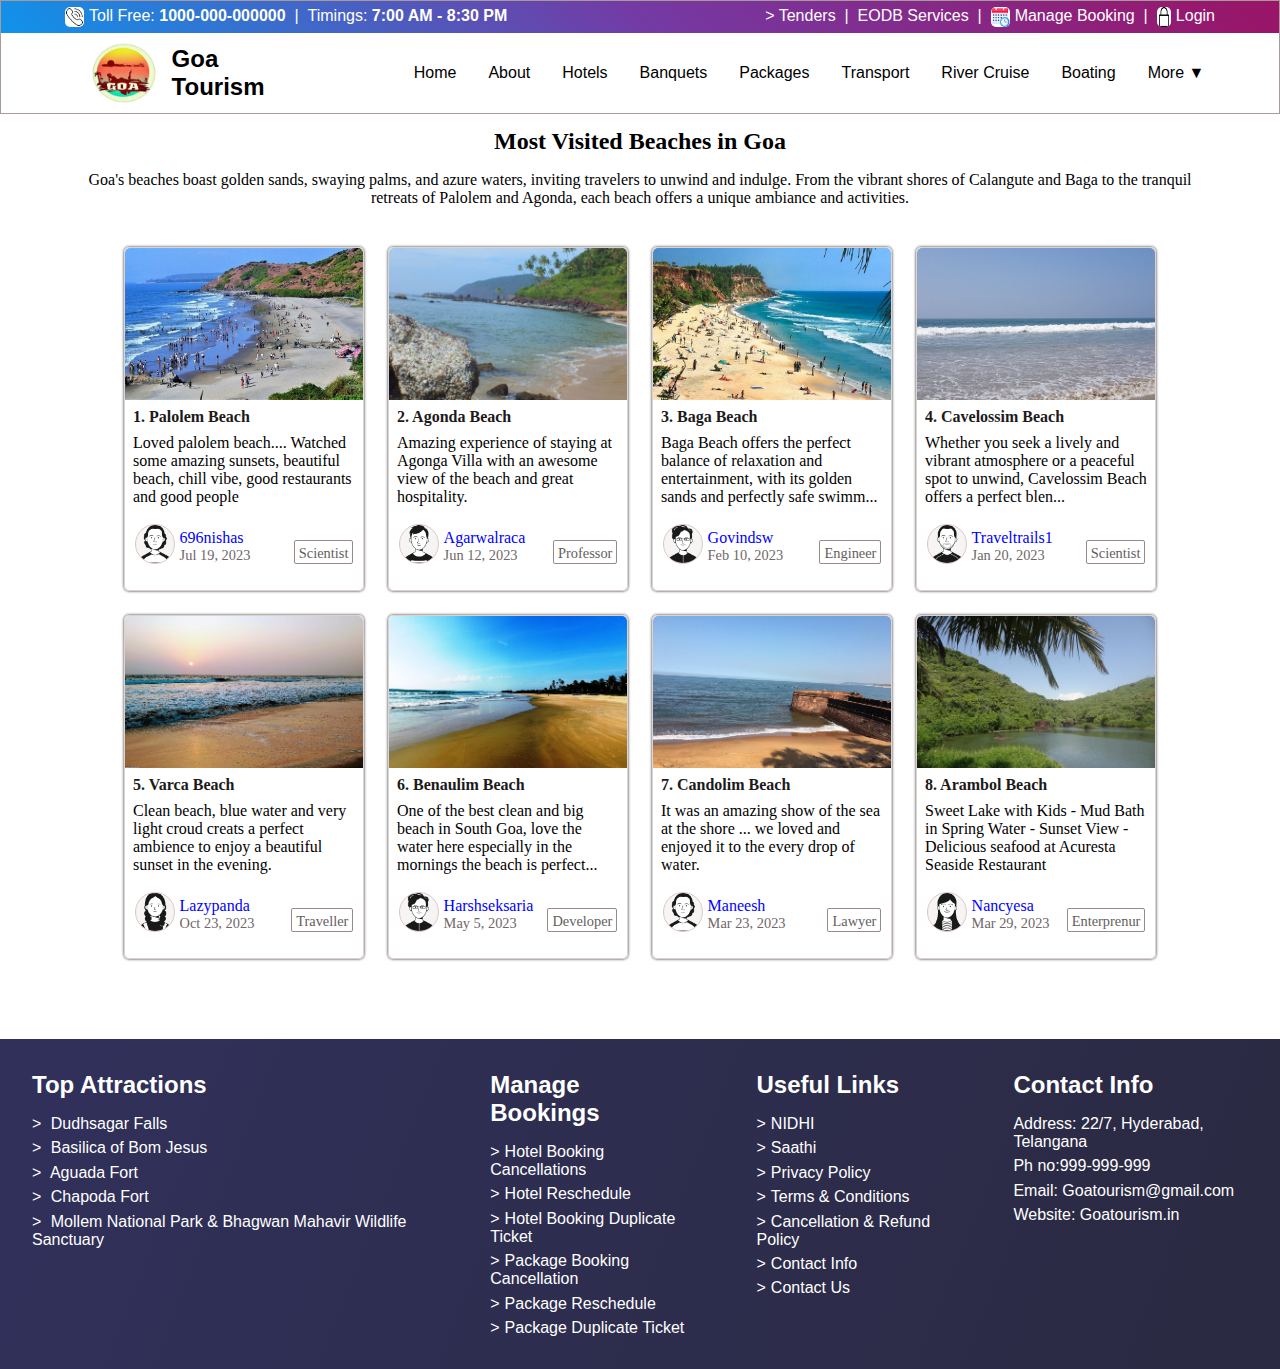
<file: index.html>
<!DOCTYPE html>
<html lang="en">
<head>
  <meta charset="UTF-8">
  <meta name="viewport" content="width=device-width, initial-scale=1.0">
  <title>Document</title>
  <link rel="stylesheet" href="Goabeach.css">
</head>
<body>
  <header>
    <div class="inquiries">
      <div class="leftbox">
        <div id="phoneno">
          <img src="Top 10 beaches in Goa/phoneicon.png" alt="icon">
          <p>Toll Free: <b>1000-000-000000</b> &nbsp;| &nbsp;</p>
          <p>Timings: <b>7:00 AM - 8:30 PM</b></p>
        </div>      
      </div>
      <div class="rightbox">
        <p>> <a href="#">Tenders</a> &nbsp;| &nbsp;</p>
        <p> <a href="#">EODB Services</a> &nbsp;| &nbsp;</p>
        <img src="Top 10 beaches in Goa/schedule.png" alt="#" id="scheduleimg">
        <p><a href="#">Manage Booking</a> &nbsp;| &nbsp;</p>
        <img src="Top 10 beaches in Goa/lock.png" alt="icon" id="lock">
        <p><a href="#">Login</a></p>
      </div>
    </div>
    <div class="topnavbar">
      <div id="goatourismlogo">
        <img src="Top 10 beaches in Goa/Goa-tourismlogo.jpg" alt="goa">
        <span><h2>Goa<br>Tourism</h2></span>
      </div>
      <div class="navlinks">
        <a href="">Home</a>
        <a href="">About</a>
        <a href="">Hotels</a>
        <a href="">Banquets</a>
        <a href="">Packages</a>
        <a href="">Transport</a>
        <a href="">River Cruise</a>
        <a href="">Boating</a>
        <a href="">More &#x25BC;</a>
      </div>
    </div>
  </header>
  <div class="container">
    <div class="headerbox">
        <div id="maintitle">
          <h2>Most Visited Beaches in Goa</h2>
        </div>
        <div id="headerdescription">
          <p>
            Goa's beaches boast golden sands, swaying palms, and azure waters, inviting travelers to unwind and indulge. From the vibrant shores of Calangute and Baga to the tranquil retreats of Palolem and Agonda, each beach offers a unique ambiance and activities.</p>
        </div>
    </div>
    <main class="contentbox">
      <!--  Card 1 Starts Here -->  
        <div class="Card">
          <div class="imagecontainer">
            <a href="#">
              <img
                src="Top 10 beaches in Goa/palolem-sea-beach.jpg"
                alt="beach.jpg"
                class="beachimage"
                loading="lazy"
              >
            </a>  
          </div>
          <div class="reviewbox">
            <a href="#">
              <h4>1. Palolem Beach</h4>
            </a>
            <p>Loved palolem beach.... Watched some amazing sunsets, beautiful beach, chill vibe, good restaurants and good people</p>
          </div>
          <div class="author">
            <div class="authorname">
              <div class="avatharcontainer">
                <img loading="lazy" src="peopleicons/male1.png" alt="image">
              </div>
              <div class="authorinfo">
                <p id="name">696nishas</p>
                <p id="date">Jul 19, 2023</p>
              </div>
            </div>
            <div id="profession">
              <p>Scientist</p>
            </div>
          </div>
        </div>
      <!--  Card 1 Ends Here -->  
  
      <!--  Card 2 Starts Here -->
        <div class="Card">
          <div class="imagecontainer">
            <a href="#">
              <img
                src="Top 10 beaches in Goa/agonda.jpg"
                alt="beach.jpg"
                class="beachimage"
                loading="lazy"
              >
            </a>  
          </div>
          <div class="reviewbox">
            <a href="#">
              <h4>2. Agonda Beach</h4>
            </a>
            <p>Amazing experience of staying at Agonga Villa with an awesome view of the beach and great hospitality.</p>
          </div>
          <div class="author">
            <div class="authorname">
              <div class="avatharcontainer">
                <img loading="lazy" src="peopleicons/mal2.png" alt="image">
              </div>
              <div class="authorinfo">
                <p id="name">Agarwalraca</p>
                <p id="date">Jun 12, 2023</p>
              </div>
            </div>
            <div id="profession">
              <p>Professor</p>
            </div>
          </div>
        </div>
      <!--  Card 2 Ends Here-->
  
      <!--  Card 3 Starts Here -->
        <div class="Card">
          <div class="imagecontainer">
            <a href="#">
              <img
                src="Top 10 beaches in Goa/baga-sea-beach.jpg"
                alt="beach.jpg"
                class="beachimage"
                loading="lazy"
              >
            </a>  
          </div>
          <div class="reviewbox">
            <a href="#">
              <h4>3. Baga Beach</h4>
            </a>
            <p>Baga Beach offers the perfect balance of relaxation and entertainment, with its golden sands and perfectly safe swimm...</p>
          </div>
          <div class="author">
            <div class="authorname">
              <div class="avatharcontainer">
                <img loading="lazy" src="peopleicons/male3.png" alt="image">
              </div>
              <div class="authorinfo">
                <p id="name">Govindsw</p>
                <p id="date">Feb 10, 2023</p>
              </div>
            </div>
            <div id="profession">
              <p>Engineer</p>
            </div>
          </div>
        </div>
      <!--  Card 3 Ends Here-->  
  
      <!--  Card 4 Starts Here -->  
        <div class="Card">
          <div class="imagecontainer">
            <a href="#">
              <img
                src="Top 10 beaches in Goa/Cavelossim.jpg"
                alt="beach.jpg"
                class="beachimage"
                loading="lazy"
              >
            </a>  
          </div>
          <div class="reviewbox">
            <a href="#">
              <h4>4. Cavelossim Beach</h4>
            </a>
            <p>Whether you seek a lively and vibrant atmosphere or a peaceful spot to unwind, Cavelossim Beach offers a perfect blen...</p>
          </div>
          <div class="author">
            <div class="authorname">
              <div class="avatharcontainer">
                <img loading="lazy" src="peopleicons/male4.png" alt="image">
              </div>
              <div class="authorinfo">
                <p id="name">Traveltrails1</p>
                <p id="date">Jan 20, 2023</p>
              </div>
            </div>
            <div id="profession">
              <p>Scientist</p>
            </div>
          </div>
        </div>
      <!--  Card 4 Ends Here-->  
  
      <!--  Card 5 Starts Here -->  
        <div class="Card">
          <div class="imagecontainer">
            <a href="#">
              <img
                src="Top 10 beaches in Goa/varca-beach.jpg"
                alt="beach.jpg"
                class="beachimage"
                loading="lazy"
              >
            </a>  
          </div>
          <div class="reviewbox">
            <a href="#">
              <h4>5. Varca Beach</h4>
            </a>
            <p>Clean beach, blue water and very light croud creats a perfect ambience to enjoy a beautiful sunset in the evening.</p>
          </div>
          <div class="author">
            <div class="authorname">
              <div class="avatharcontainer">
                <img loading="lazy" src="peopleicons/female1.png" alt="image">
              </div>
              <div class="authorinfo">
                <p id="name">Lazypanda</p>
                <p id="date">Oct 23, 2023</p>
              </div>
            </div>
            <div id="profession">
              <p>Traveller</p>
            </div>
          </div>
        </div>
      <!--  Card 5 Ends Here-->   
  
      <!--  Card 6 Starts Here -->    
        <div class="Card">
          <div class="imagecontainer">
            <a href="#">
              <img
                src="Top 10 beaches in Goa/benaulim-beach.jpg"
                alt="beach.jpg"
                class="beachimage"
                loading="lazy"
              >
            </a>  
          </div>
          <div class="reviewbox">
            <a href="#">
              <h4>6. Benaulim Beach</h4>
            </a>
            <p>One of the best clean and big beach in South Goa, love the water here especially in the mornings the beach is perfect...</p>
          </div>
          <div class="author">
            <div class="authorname">
              <div class="avatharcontainer">
                <img loading="lazy" src="peopleicons/male3.png" alt="image">
              </div>
              <div class="authorinfo">
                <p id="name">Harshseksaria</p>
                <p id="date">May 5, 2023</p>
              </div>
            </div>
            <div id="profession">
              <p>Developer</p>
            </div>
          </div>
        </div>
      <!--  Card 6 Ends Here-->   
  
      <!--  Card 7 Starts Here -->    
        <div class="Card">
          <div class="imagecontainer">
            <a href="#">
              <img
                src="Top 10 beaches in Goa/Candolim-beach.jpg"
                alt="beach.jpg"
                class="beachimage"
                loading="lazy"
              >
            </a>  
          </div>
          <div class="reviewbox">
            <a href="#">
              <h4>7. Candolim Beach</h4>
            </a>
            <p>It was an amazing show of the sea at the shore ... we loved and enjoyed it to the every drop of water.</p>
          </div>
          <div class="author">
            <div class="authorname">
              <div class="avatharcontainer">
                <img loading="lazy" src="peopleicons/male1.png" alt="image">
              </div>
              <div class="authorinfo">
                <p id="name">Maneesh</p>
                <p id="date">Mar 23, 2023</p>
              </div>
            </div>
            <div id="profession">
              <p>Lawyer</p>
            </div>
          </div>
        </div>
      <!--  Card 7 Ends Here-->   
  
      <!--  Card 8 Starts Here -->    
        <div class="Card">
          <div class="imagecontainer">
            <a href="#">
              <img
                src="Top 10 beaches in Goa/Arambol-beach.jpg"
                alt="beach.jpg"
                class="beachimage"
                loading="lazy"
              >
            </a>  
          </div>
          <div class="reviewbox">
            <a href="#">
              <h4>8. Arambol Beach</h4>
            </a>
            <p>Sweet Lake with Kids - Mud Bath in Spring Water - Sunset View - Delicious seafood at Acuresta Seaside Restaurant</p>
          </div>
          <div class="author">
            <div class="authorname">
              <div class="avatharcontainer">
                <img loading="lazy" src="peopleicons/female2.png" alt="image">
              </div>
              <div class="authorinfo">
                <p id="name">Nancyesa</p>
                <p id="date">Mar 29, 2023</p>
              </div>
            </div>
            <div id="profession">
              <p>Enterprenur</p>
            </div>
          </div>
        </div>
      <!--  Card 8 Ends Here-->     
      </main>
  </div>
  <footer>
    <div class="topattractions">
      <h2>Top Attractions</h2>
      <div class="placelinks">
        <ul>
          <li><a href="#"> Dudhsagar Falls</a></li>
          <li><a href="#"> Basilica of Bom Jesus</a></li>
          <li><a href="#"> Aguada Fort</a></li>
          <li><a href="#"> Chapoda Fort</a></li>
          <li><a href="#"> Mollem National Park & Bhagwan Mahavir Wildlife Sanctuary</a></li>
        </ul>
      </div>
    </div>
    <div class="hotelbookings">
      <h2>Manage Bookings</h2>
      <div class="bookinglinks">
        <ul>
          <li><a href="#">Hotel Booking Cancellations</a></li>
          <li><a href="#">Hotel Reschedule</a></li>
          <li><a href="#">Hotel Booking Duplicate Ticket</a></li>
          <li><a href="#">Package Booking Cancellation</a></li>
          <li><a href="#">Package Reschedule</a></li>
          <li><a href="#">Package Duplicate Ticket</a></li>
        </ul>
      </div>
    </div>
    <div class="usefullinks">
      <h2>Useful Links</h2>
      <ul>
        <li><a href="#">NIDHI</a></li>
        <li><a href="#">Saathi</a></li>
        <li><a href="#">Privacy Policy</a></li>
        <li><a href="#">Terms & Conditions</a></li>
        <li><a href="#">Cancellation & Refund Policy</a></li>
        <li><a href="#">Contact Info</a></li>
        <li><a href="#">Contact Us</a></li>
      </ul>
    </div>
    <div class="contactinfo">
      <h2>Contact Info</h2>
      <div class="contactdetails">
        <p>Address: 22/7, Hyderabad, Telangana</p>
        <a href="tel:+123456789">Ph no:999-999-999</a>
        <a href="mailto:goatourism@gmail.com">
        Email: Goatourism@gmail.com</a>
        <a href="goatourism.in">Website: Goatourism.in</a>
      </div>  
    </div>
  </footer>
</body>
</html>
</file>
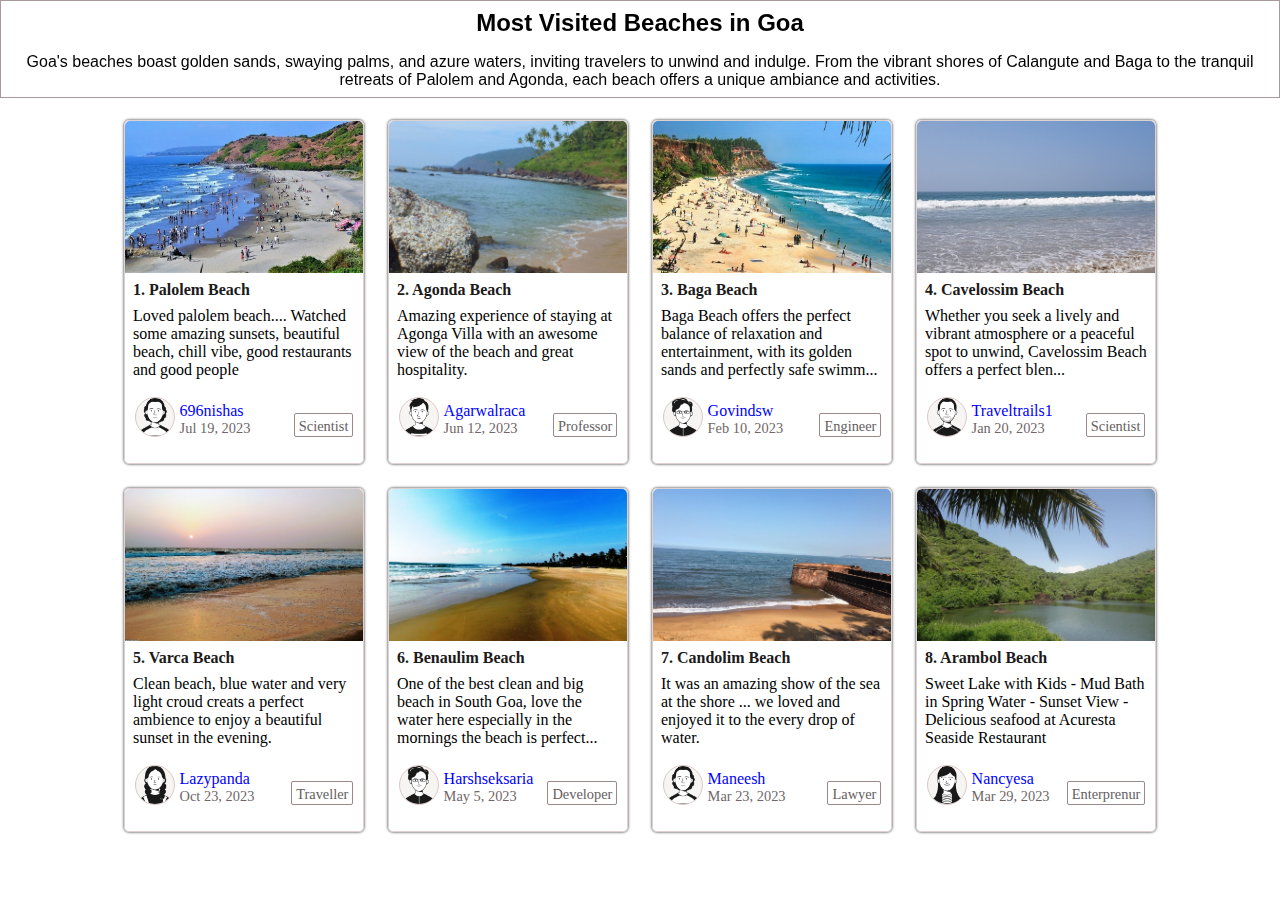
<file: Goabeach.html>
<!DOCTYPE html>
<html lang="en">
<head>
  <meta charset="UTF-8">
  <meta name="viewport" content="width=device-width, initial-scale=1.0">
  <title>Document</title>
  <link rel="stylesheet" href="Goabeach.css">
</head>
<body>
  <div class="container">
    <div class="headerbox">
      <header>
        <div id="maintitle">
          <h2>Most Visited Beaches in Goa</h2>
        </div>
        <div id="headerdescription">
          <p>
            Goa's beaches boast golden sands, swaying palms, and azure waters, inviting travelers to unwind and indulge. From the vibrant shores of Calangute and Baga to the tranquil retreats of Palolem and Agonda, each beach offers a unique ambiance and activities.</p>
        </div>
      </header>
    </div>
    <main class="contentbox">
      <!--  Card 1 Starts Here -->  
        <div class="Card">
          <div class="imagecontainer">
            <a href="#">
              <img
                src="Top 10 beaches in Goa/palolem-sea-beach.jpg"
                alt="beach.jpg"
                class="beachimage"
                loading="lazy"
              >
            </a>  
          </div>
          <div class="reviewbox">
            <a href="#">
              <h4>1. Palolem Beach</h4>
            </a>
            <p>Loved palolem beach.... Watched some amazing sunsets, beautiful beach, chill vibe, good restaurants and good people</p>
          </div>
          <div class="author">
            <div class="authorname">
              <div class="avatharcontainer">
                <img loading="lazy" src="peopleicons/male1.png" alt="image">
              </div>
              <div class="authorinfo">
                <p id="name">696nishas</p>
                <p id="date">Jul 19, 2023</p>
              </div>
            </div>
            <div id="profession">
              <p>Scientist</p>
            </div>
          </div>
        </div>
      <!--  Card 1 Ends Here -->  
  
      <!--  Card 2 Starts Here -->
        <div class="Card">
          <div class="imagecontainer">
            <a href="#">
              <img
                src="Top 10 beaches in Goa/agonda.jpg"
                alt="beach.jpg"
                class="beachimage"
                loading="lazy"
              >
            </a>  
          </div>
          <div class="reviewbox">
            <a href="#">
              <h4>2. Agonda Beach</h4>
            </a>
            <p>Amazing experience of staying at Agonga Villa with an awesome view of the beach and great hospitality.</p>
          </div>
          <div class="author">
            <div class="authorname">
              <div class="avatharcontainer">
                <img loading="lazy" src="peopleicons/mal2.png" alt="image">
              </div>
              <div class="authorinfo">
                <p id="name">Agarwalraca</p>
                <p id="date">Jun 12, 2023</p>
              </div>
            </div>
            <div id="profession">
              <p>Professor</p>
            </div>
          </div>
        </div>
      <!--  Card 2 Ends Here-->
  
      <!--  Card 3 Starts Here -->
        <div class="Card">
          <div class="imagecontainer">
            <a href="#">
              <img
                src="Top 10 beaches in Goa/baga-sea-beach.jpg"
                alt="beach.jpg"
                class="beachimage"
                loading="lazy"
              >
            </a>  
          </div>
          <div class="reviewbox">
            <a href="#">
              <h4>3. Baga Beach</h4>
            </a>
            <p>Baga Beach offers the perfect balance of relaxation and entertainment, with its golden sands and perfectly safe swimm...</p>
          </div>
          <div class="author">
            <div class="authorname">
              <div class="avatharcontainer">
                <img loading="lazy" src="peopleicons/male3.png" alt="image">
              </div>
              <div class="authorinfo">
                <p id="name">Govindsw</p>
                <p id="date">Feb 10, 2023</p>
              </div>
            </div>
            <div id="profession">
              <p>Engineer</p>
            </div>
          </div>
        </div>
      <!--  Card 3 Ends Here-->  
  
      <!--  Card 4 Starts Here -->  
        <div class="Card">
          <div class="imagecontainer">
            <a href="#">
              <img
                src="Top 10 beaches in Goa/Cavelossim.jpg"
                alt="beach.jpg"
                class="beachimage"
                loading="lazy"
              >
            </a>  
          </div>
          <div class="reviewbox">
            <a href="#">
              <h4>4. Cavelossim Beach</h4>
            </a>
            <p>Whether you seek a lively and vibrant atmosphere or a peaceful spot to unwind, Cavelossim Beach offers a perfect blen...</p>
          </div>
          <div class="author">
            <div class="authorname">
              <div class="avatharcontainer">
                <img loading="lazy" src="peopleicons/male4.png" alt="image">
              </div>
              <div class="authorinfo">
                <p id="name">Traveltrails1</p>
                <p id="date">Jan 20, 2023</p>
              </div>
            </div>
            <div id="profession">
              <p>Scientist</p>
            </div>
          </div>
        </div>
      <!--  Card 4 Ends Here-->  
  
      <!--  Card 5 Starts Here -->  
        <div class="Card">
          <div class="imagecontainer">
            <a href="#">
              <img
                src="Top 10 beaches in Goa/varca-beach.jpg"
                alt="beach.jpg"
                class="beachimage"
                loading="lazy"
              >
            </a>  
          </div>
          <div class="reviewbox">
            <a href="#">
              <h4>5. Varca Beach</h4>
            </a>
            <p>Clean beach, blue water and very light croud creats a perfect ambience to enjoy a beautiful sunset in the evening.</p>
          </div>
          <div class="author">
            <div class="authorname">
              <div class="avatharcontainer">
                <img loading="lazy" src="peopleicons/female1.png" alt="image">
              </div>
              <div class="authorinfo">
                <p id="name">Lazypanda</p>
                <p id="date">Oct 23, 2023</p>
              </div>
            </div>
            <div id="profession">
              <p>Traveller</p>
            </div>
          </div>
        </div>
      <!--  Card 5 Ends Here-->   
  
      <!--  Card 6 Starts Here -->    
        <div class="Card">
          <div class="imagecontainer">
            <a href="#">
              <img
                src="Top 10 beaches in Goa/benaulim-beach.jpg"
                alt="beach.jpg"
                class="beachimage"
                loading="lazy"
              >
            </a>  
          </div>
          <div class="reviewbox">
            <a href="#">
              <h4>6. Benaulim Beach</h4>
            </a>
            <p>One of the best clean and big beach in South Goa, love the water here especially in the mornings the beach is perfect...</p>
          </div>
          <div class="author">
            <div class="authorname">
              <div class="avatharcontainer">
                <img loading="lazy" src="peopleicons/male3.png" alt="image">
              </div>
              <div class="authorinfo">
                <p id="name">Harshseksaria</p>
                <p id="date">May 5, 2023</p>
              </div>
            </div>
            <div id="profession">
              <p>Developer</p>
            </div>
          </div>
        </div>
      <!--  Card 6 Ends Here-->   
  
      <!--  Card 7 Starts Here -->    
        <div class="Card">
          <div class="imagecontainer">
            <a href="#">
              <img
                src="Top 10 beaches in Goa/Candolim-beach.jpg"
                alt="beach.jpg"
                class="beachimage"
                loading="lazy"
              >
            </a>  
          </div>
          <div class="reviewbox">
            <a href="#">
              <h4>7. Candolim Beach</h4>
            </a>
            <p>It was an amazing show of the sea at the shore ... we loved and enjoyed it to the every drop of water.</p>
          </div>
          <div class="author">
            <div class="authorname">
              <div class="avatharcontainer">
                <img loading="lazy" src="peopleicons/male1.png" alt="image">
              </div>
              <div class="authorinfo">
                <p id="name">Maneesh</p>
                <p id="date">Mar 23, 2023</p>
              </div>
            </div>
            <div id="profession">
              <p>Lawyer</p>
            </div>
          </div>
        </div>
      <!--  Card 7 Ends Here-->   
  
      <!--  Card 8 Starts Here -->    
        <div class="Card">
          <div class="imagecontainer">
            <a href="#">
              <img
                src="Top 10 beaches in Goa/Arambol-beach.jpg"
                alt="beach.jpg"
                class="beachimage"
                loading="lazy"
              >
            </a>  
          </div>
          <div class="reviewbox">
            <a href="#">
              <h4>8. Arambol Beach</h4>
            </a>
            <p>Sweet Lake with Kids - Mud Bath in Spring Water - Sunset View - Delicious seafood at Acuresta Seaside Restaurant</p>
          </div>
          <div class="author">
            <div class="authorname">
              <div class="avatharcontainer">
                <img loading="lazy" src="peopleicons/female2.png" alt="image">
              </div>
              <div class="authorinfo">
                <p id="name">Nancyesa</p>
                <p id="date">Mar 29, 2023</p>
              </div>
            </div>
            <div id="profession">
              <p>Enterprenur</p>
            </div>
          </div>
        </div>
      <!--  Card 8 Ends Here-->     
      </main>
  </div>
</body>
</html>
</file>
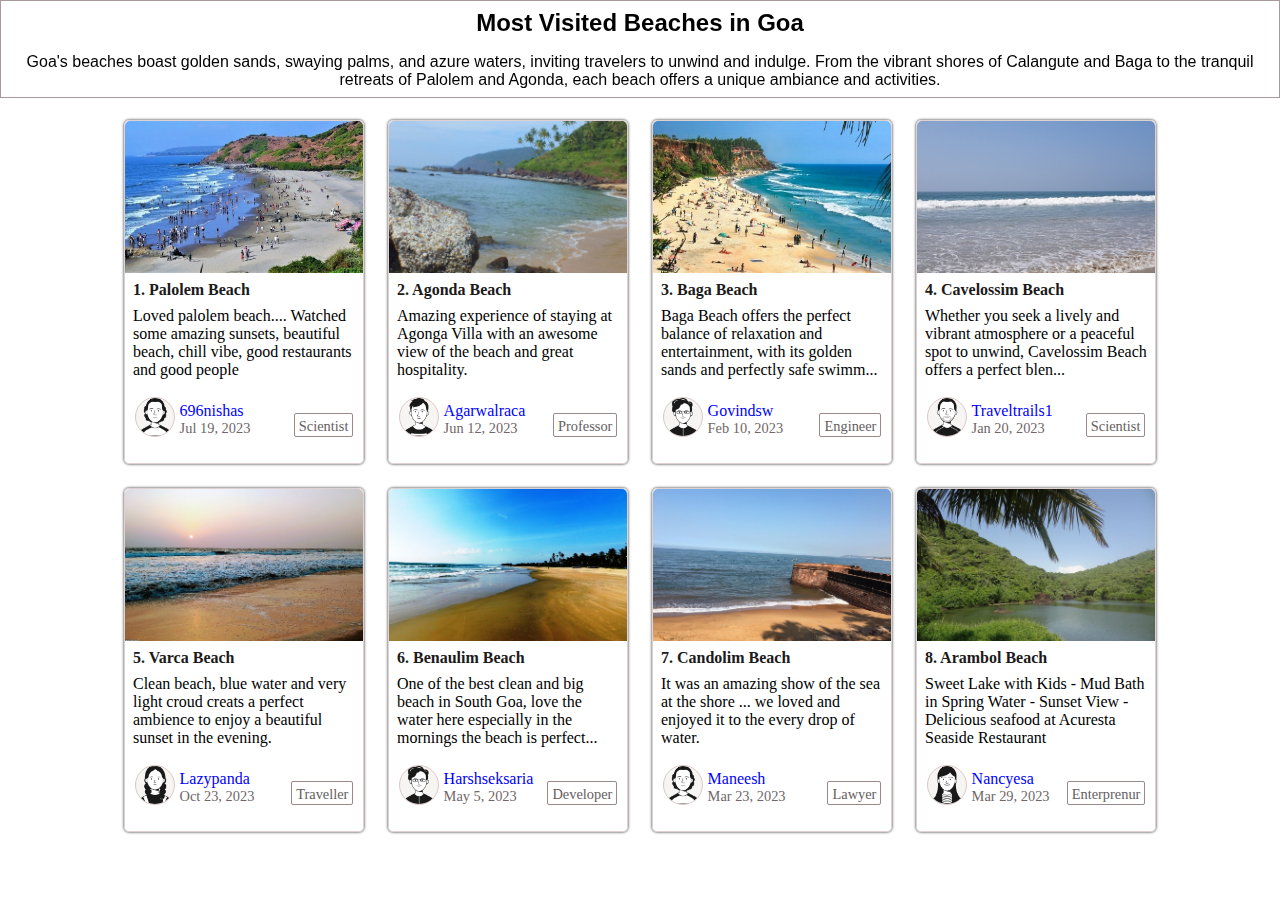
<file: main.html>
<!DOCTYPE html>
<html lang="en">
<head>
  <meta charset="UTF-8">
  <meta name="viewport" content="width=device-width, initial-scale=1.0">
  <title>Document</title>
  <link rel="stylesheet" href="Goabeach.css">
</head>
<body>
  <div class="container">
    <div class="headerbox">
      <header>
        <div id="maintitle">
          <h2>Most Visited Beaches in Goa</h2>
        </div>
        <div id="headerdescription">
          <p>
            Goa's beaches boast golden sands, swaying palms, and azure waters, inviting travelers to unwind and indulge. From the vibrant shores of Calangute and Baga to the tranquil retreats of Palolem and Agonda, each beach offers a unique ambiance and activities.</p>
        </div>
      </header>
    </div>
    <main class="contentbox">
      <!--  Card 1 Starts Here -->  
        <div class="Card">
          <div class="imagecontainer">
            <a href="#">
              <img
                src="Top 10 beaches in Goa/palolem-sea-beach.jpg"
                alt="beach.jpg"
                class="beachimage"
                loading="lazy"
              >
            </a>  
          </div>
          <div class="reviewbox">
            <a href="#">
              <h4>1. Palolem Beach</h4>
            </a>
            <p>Loved palolem beach.... Watched some amazing sunsets, beautiful beach, chill vibe, good restaurants and good people</p>
          </div>
          <div class="author">
            <div class="authorname">
              <div class="avatharcontainer">
                <img loading="lazy" src="peopleicons/male1.png" alt="image">
              </div>
              <div class="authorinfo">
                <p id="name">696nishas</p>
                <p id="date">Jul 19, 2023</p>
              </div>
            </div>
            <div id="profession">
              <p>Scientist</p>
            </div>
          </div>
        </div>
      <!--  Card 1 Ends Here -->  
  
      <!--  Card 2 Starts Here -->
        <div class="Card">
          <div class="imagecontainer">
            <a href="#">
              <img
                src="Top 10 beaches in Goa/agonda.jpg"
                alt="beach.jpg"
                class="beachimage"
                loading="lazy"
              >
            </a>  
          </div>
          <div class="reviewbox">
            <a href="#">
              <h4>2. Agonda Beach</h4>
            </a>
            <p>Amazing experience of staying at Agonga Villa with an awesome view of the beach and great hospitality.</p>
          </div>
          <div class="author">
            <div class="authorname">
              <div class="avatharcontainer">
                <img loading="lazy" src="peopleicons/mal2.png" alt="image">
              </div>
              <div class="authorinfo">
                <p id="name">Agarwalraca</p>
                <p id="date">Jun 12, 2023</p>
              </div>
            </div>
            <div id="profession">
              <p>Professor</p>
            </div>
          </div>
        </div>
      <!--  Card 2 Ends Here-->
  
      <!--  Card 3 Starts Here -->
        <div class="Card">
          <div class="imagecontainer">
            <a href="#">
              <img
                src="Top 10 beaches in Goa/baga-sea-beach.jpg"
                alt="beach.jpg"
                class="beachimage"
                loading="lazy"
              >
            </a>  
          </div>
          <div class="reviewbox">
            <a href="#">
              <h4>3. Baga Beach</h4>
            </a>
            <p>Baga Beach offers the perfect balance of relaxation and entertainment, with its golden sands and perfectly safe swimm...</p>
          </div>
          <div class="author">
            <div class="authorname">
              <div class="avatharcontainer">
                <img loading="lazy" src="peopleicons/male3.png" alt="image">
              </div>
              <div class="authorinfo">
                <p id="name">Govindsw</p>
                <p id="date">Feb 10, 2023</p>
              </div>
            </div>
            <div id="profession">
              <p>Engineer</p>
            </div>
          </div>
        </div>
      <!--  Card 3 Ends Here-->  
  
      <!--  Card 4 Starts Here -->  
        <div class="Card">
          <div class="imagecontainer">
            <a href="#">
              <img
                src="Top 10 beaches in Goa/Cavelossim.jpg"
                alt="beach.jpg"
                class="beachimage"
                loading="lazy"
              >
            </a>  
          </div>
          <div class="reviewbox">
            <a href="#">
              <h4>4. Cavelossim Beach</h4>
            </a>
            <p>Whether you seek a lively and vibrant atmosphere or a peaceful spot to unwind, Cavelossim Beach offers a perfect blen...</p>
          </div>
          <div class="author">
            <div class="authorname">
              <div class="avatharcontainer">
                <img loading="lazy" src="peopleicons/male4.png" alt="image">
              </div>
              <div class="authorinfo">
                <p id="name">Traveltrails1</p>
                <p id="date">Jan 20, 2023</p>
              </div>
            </div>
            <div id="profession">
              <p>Scientist</p>
            </div>
          </div>
        </div>
      <!--  Card 4 Ends Here-->  
  
      <!--  Card 5 Starts Here -->  
        <div class="Card">
          <div class="imagecontainer">
            <a href="#">
              <img
                src="Top 10 beaches in Goa/varca-beach.jpg"
                alt="beach.jpg"
                class="beachimage"
                loading="lazy"
              >
            </a>  
          </div>
          <div class="reviewbox">
            <a href="#">
              <h4>5. Varca Beach</h4>
            </a>
            <p>Clean beach, blue water and very light croud creats a perfect ambience to enjoy a beautiful sunset in the evening.</p>
          </div>
          <div class="author">
            <div class="authorname">
              <div class="avatharcontainer">
                <img loading="lazy" src="peopleicons/female1.png" alt="image">
              </div>
              <div class="authorinfo">
                <p id="name">Lazypanda</p>
                <p id="date">Oct 23, 2023</p>
              </div>
            </div>
            <div id="profession">
              <p>Traveller</p>
            </div>
          </div>
        </div>
      <!--  Card 5 Ends Here-->   
  
      <!--  Card 6 Starts Here -->    
        <div class="Card">
          <div class="imagecontainer">
            <a href="#">
              <img
                src="Top 10 beaches in Goa/benaulim-beach.jpg"
                alt="beach.jpg"
                class="beachimage"
                loading="lazy"
              >
            </a>  
          </div>
          <div class="reviewbox">
            <a href="#">
              <h4>6. Benaulim Beach</h4>
            </a>
            <p>One of the best clean and big beach in South Goa, love the water here especially in the mornings the beach is perfect...</p>
          </div>
          <div class="author">
            <div class="authorname">
              <div class="avatharcontainer">
                <img loading="lazy" src="peopleicons/male3.png" alt="image">
              </div>
              <div class="authorinfo">
                <p id="name">Harshseksaria</p>
                <p id="date">May 5, 2023</p>
              </div>
            </div>
            <div id="profession">
              <p>Developer</p>
            </div>
          </div>
        </div>
      <!--  Card 6 Ends Here-->   
  
      <!--  Card 7 Starts Here -->    
        <div class="Card">
          <div class="imagecontainer">
            <a href="#">
              <img
                src="Top 10 beaches in Goa/Candolim-beach.jpg"
                alt="beach.jpg"
                class="beachimage"
                loading="lazy"
              >
            </a>  
          </div>
          <div class="reviewbox">
            <a href="#">
              <h4>7. Candolim Beach</h4>
            </a>
            <p>It was an amazing show of the sea at the shore ... we loved and enjoyed it to the every drop of water.</p>
          </div>
          <div class="author">
            <div class="authorname">
              <div class="avatharcontainer">
                <img loading="lazy" src="peopleicons/male1.png" alt="image">
              </div>
              <div class="authorinfo">
                <p id="name">Maneesh</p>
                <p id="date">Mar 23, 2023</p>
              </div>
            </div>
            <div id="profession">
              <p>Lawyer</p>
            </div>
          </div>
        </div>
      <!--  Card 7 Ends Here-->   
  
      <!--  Card 8 Starts Here -->    
        <div class="Card">
          <div class="imagecontainer">
            <a href="#">
              <img
                src="Top 10 beaches in Goa/Arambol-beach.jpg"
                alt="beach.jpg"
                class="beachimage"
                loading="lazy"
              >
            </a>  
          </div>
          <div class="reviewbox">
            <a href="#">
              <h4>8. Arambol Beach</h4>
            </a>
            <p>Sweet Lake with Kids - Mud Bath in Spring Water - Sunset View - Delicious seafood at Acuresta Seaside Restaurant</p>
          </div>
          <div class="author">
            <div class="authorname">
              <div class="avatharcontainer">
                <img loading="lazy" src="peopleicons/female2.png" alt="image">
              </div>
              <div class="authorinfo">
                <p id="name">Nancyesa</p>
                <p id="date">Mar 29, 2023</p>
              </div>
            </div>
            <div id="profession">
              <p>Enterprenur</p>
            </div>
          </div>
        </div>
      <!--  Card 8 Ends Here-->     
      </main>
  </div>
</body>
</html>
</file>
<file: Goabeach.css>
*{
    margin: 0;
    padding: 0;
    box-sizing: border-box;
    }
    
    body{
    height: 100%;
    width: 100%;
    }

    header{
        width: 100%;
        position: fixed;
        font-family: sans-serif;
        z-index: 10000;
        top: 0;
        left: 0;
        border: 1px solid rgb(168, 154, 154);
    }

    .inquiries{
        width: 100%;
        padding: 0.4rem 4rem;
        display: flex;
        justify-content: space-between;
        background-color: #e12b9b;
        background-image: linear-gradient(225deg, #9a1466 0%, #743aa4 50%, #0f93ea 100%);
        color: white;
    }

    #phoneno{
        display: flex;
    }

    .leftbox img, #scheduleimg{
        width: 1.2rem;
        margin-right: 0.3rem;
        background-color: white;
        border-radius: 5px;
    }

    #lock{
        width: 0.9rem;
        margin-right: 0.3rem;
        background-color: white;
        border-radius: 5px;
    }

    .rightbox{
        display: flex;
    }

    .rightbox a{
        text-decoration: none;
        color: white;
    }

    .topnavbar{
        width: 100%;
        margin: 0 auto;
        display: flex;
        align-items: center;
        justify-content: space-around;
        background-color: white;
    }

    #goatourismlogo img{
        width: 6rem;
        height: 5rem;
    }

    #goatourismlogo{
        display: flex;
        align-items: center;
    }

    .navlinks{
        display: flex;
        gap: 2rem;
    }
    
    .navlinks a{
        color: black;
        text-decoration: none;
    }

    .topnavbar a:hover{
        color: blue;
    }

    .container{
    width: 90vw;
    margin: 0 auto;
    margin-top: 120px;
    }
    
    .headerbox{
    margin-bottom: 2rem;
    text-align: center;
    }
    
    .headerbox h2, .headerbox p{
    padding: 8px;
    }
    
    .contentbox{
    display: grid;
    grid-template-columns: repeat(auto-fit, minmax(120px, 240px));
    gap: 1.5rem;
    justify-content: center;
    align-items: center;
    margin-top: 1rem;
    }
    
    .Card{
    height: 21.5rem;
    border: 1px solid rgb(222, 209, 209);
    border-radius: 5px;
    box-shadow: 0px 0px 3px rgb(41, 39, 39);
    }
    
    .imagecontainer{
    position: relative;
    overflow: hidden;
    height: 9.5rem;
    }
    
    .beachimage {
    object-fit: cover;
    object-position: center;
    position: absolute;
    height: 100%;
    width: 100%;
    border-radius: 5px 5px 0 0;
    }
    
    .Card:hover .imagecontainer img {
    transform: scale(1.2);
    transition-duration: 300ms;
    }
    
    .reviewbox{
    display: flex;
    flex-direction: column;
    padding: 8px;
    gap: 8px;
    }
    
    .reviewbox a{
    text-decoration: none;
    color: rgb(28, 26, 26);
    }
    
    .reviewbox a:hover{
    color: rgb(40, 40, 206);
    }
    
    .author{
    display: flex;
    padding: 0.6rem;
    justify-content: space-between;
    align-items: flex-end;
    }
    
    .authorname{
    display: flex;
    gap: 5px;
    align-items: flex-end;
    }
    
    .avatharcontainer{
    height: 2.5rem;
    width: 2.5rem;
    overflow: hidden;
    border: 1px solid rgb(220, 200, 200);
    border-radius: 50%;
    background-color: rgba(236, 227, 227, 0.397);
    }
    
    .authorname img{
    width: 100%;
    }
    
    #name{
    color: blue;
    }
    
    #date{
    color: rgb(111, 103, 103);
    font-size: 0.9rem;
    }
    
    #profession{
    height: 1.5rem;
    font-size: 0.9rem;
    border: 1px solid rgb(154, 137, 137);
    border-radius: 2px;
    color: rgb(101, 94, 94);
    padding: 0.25rem;
    }

    footer{
        width: 100%;
        margin-top: 5rem;
        display: flex;
        background-image: linear-gradient( 111.4deg,  rgb(48, 48, 90) 6.5%, rgb(43, 42, 67) 93.2% );
        color: white;
        font-family: sans-serif;
    }

    .topattractions, .hotelbookings,.usefullinks,.contactinfo{
        display: flex;
        flex-direction: column;
        padding: 2rem;
        gap: 1rem;
    }

    .hotelbookings ul, .placelinks ul, .usefullinks ul{
        display: flex;
        flex-direction: column;
        list-style:none;
        gap: 0.4rem;
    }

    footer ul li:before{
        content: ">";
        margin-right: 5px;
    }

    footer a{
        text-decoration: none;
        color: white;
    }

    .contactdetails{
        display: flex;
        flex-direction: column;
        gap: 0.4rem;
    }
</file>
